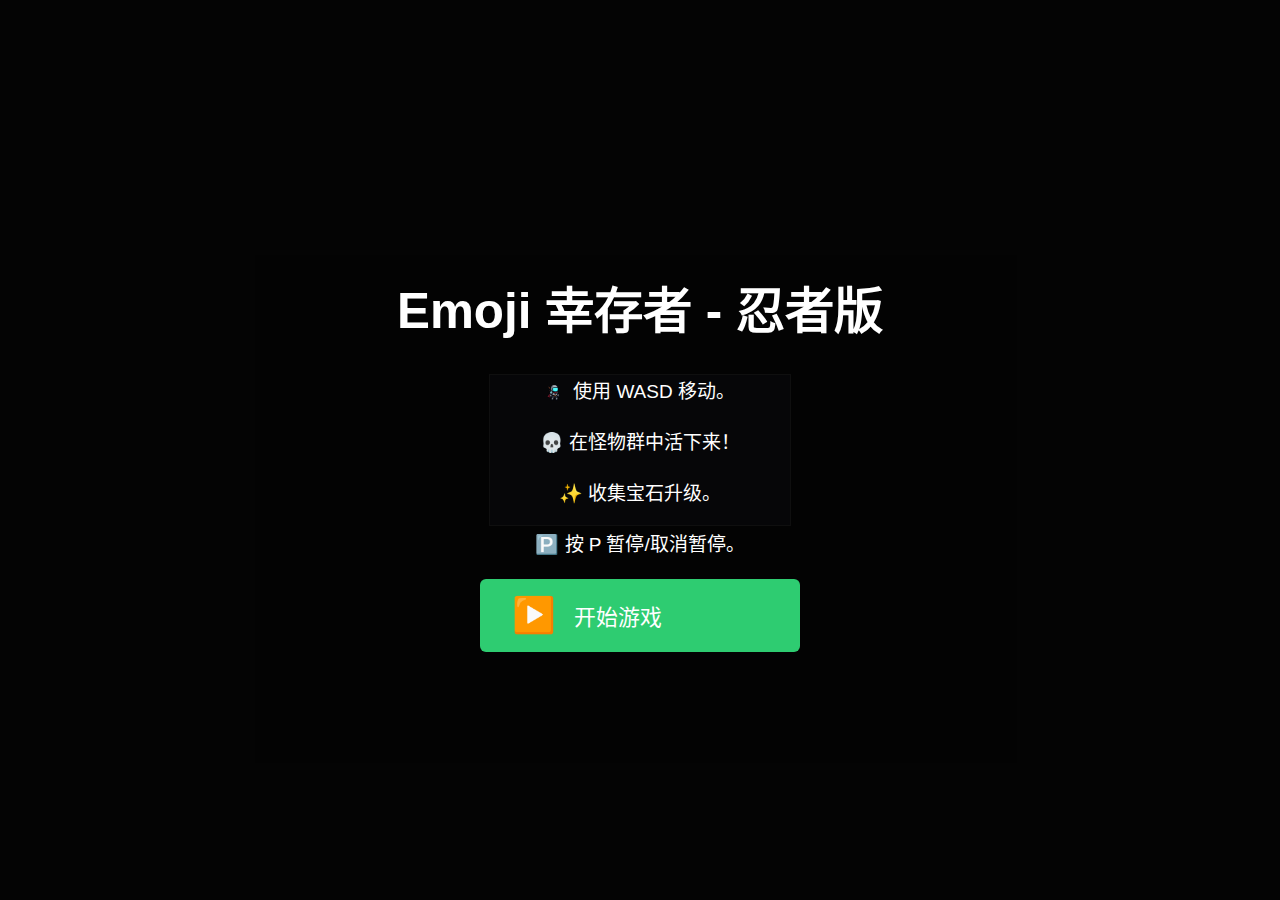
<file: index.html>
<!DOCTYPE html>
<html lang="zh-CN">
<head>
    <meta charset="UTF-8">
    <meta name="viewport" content="width=device-width, initial-scale=1.0">
    <title>Emoji 幸存者</title>
    <link rel="stylesheet" href="css/style.css">
    <style>
        /* 全局样式 */
        body {
            margin: 0;
            overflow: hidden;
            background-color: #1a1a1a;
            display: flex;
            justify-content: center;
            align-items: center;
            height: 100vh;
            font-family: 'Segoe UI Emoji', 'Arial', sans-serif;
            color: #eee;
        }

        /* 画布样式 */
        canvas {
            border: 1px solid #666;
            background-color: #2d2d3a;
            cursor: none;
        }

        /* UI样式 */
        #ui {
            position: absolute;
            top: 0;
            left: 0;
            width: 100%;
            display: flex;
            justify-content: space-between;
            pointer-events: none;
            z-index: 5;
        }

        #topLeftUI, #topRightUI {
            background-color: rgba(0, 0, 0, 0.65);
            padding: 12px;
            margin: 10px;
            border-radius: 8px;
            font-size: 17px;
            color: white;
            max-width: 280px;
            position: absolute;
            top: 10px;
        }

        #topRightUI {
            text-align: right;
            right: 10px;
            left: auto;
        }

        /* 新增：左下角UI */
        #bottomLeftUI {
            position: absolute;
            bottom: 10px;
            left: 10px;
            background-color: rgba(0, 0, 0, 0.65);
            padding: 10px;
            border-radius: 8px;
            font-size: 15px;
            color: white;
            max-width: 200px;
            pointer-events: none;
            z-index: 5;
        }
        #bottomLeftUI div {
            margin-bottom: 4px;
        }
        #bottomLeftUI .statName {
            color: #aaa;
            display: inline-block;
            width: 80px; /* 调整宽度以对齐 */
        }
        #bottomLeftUI .statValue {
            color: #eee;
            font-weight: bold;
        }

        /* 生命条和经验条 */
        #healthBarContainer, #xpBarContainer {
            width: 220px;
            height: 16px;
            background-color: #555;
            border-radius: 5px;
            overflow: hidden;
            margin-bottom: 6px;
            border: 1px solid #333;
        }

        #xpBarContainer {
            height: 11px;
            margin-top: 3px;
        }

        #healthBar {
            height: 100%;
            width: 100%;
            background-color: #2ecc71;
            transition: width 0.2s ease-in-out;
        }

        #xpBar {
            height: 100%;
            width: 0%;
            background-color: #3498db;
            transition: width 0.2s ease-in-out;
        }

        /* UI图标 */
        .uiIcon {
            font-size: 20px;
            margin-right: 6px;
            vertical-align: middle;
        }

        .uiItemLevel {
            font-size: 13px;
            color: #bbb;
            margin-left: 3px;
            vertical-align: middle;
        }

        /* 覆盖屏幕 */
        .overlayScreen {
            position: absolute;
            top: 0;
            left: 0;
            width: 100%;
            height: 100%;
            background-color: rgba(0, 0, 0, 0.85);
            display: flex;
            flex-direction: column;
            justify-content: center;
            align-items: center;
            text-align: center;
            color: white;
            z-index: 4; /* 降低z-index，避免遮挡UI */
            font-size: 19px;
        }

        .overlayScreen h1 {
            font-size: 2.6em;
            margin-bottom: 22px;
        }

        .overlayScreen p {
            margin: 12px 0;
        }

        /* 按钮样式 */
        .overlayScreen button {
            padding: 16px 32px;
            font-size: 1.15em;
            margin: 11px;
            cursor: pointer;
            background-color: #2ecc71;
            color: white;
            border: none;
            border-radius: 6px;
            min-width: 320px;
            text-align: left;
            display: flex;
            align-items: center;
            transition: background-color 0.2s ease;
        }

        .overlayScreen button:hover {
            background-color: #27ae60;
        }

        /* 升级选项选中状态样式 */
        .overlayScreen button.selected {
            border: 2px solid white;
            box-shadow: 0 0 10px white, 0 0 15px #4CAF50;
            background-color: #27ae60;
        }

        .overlayScreen button .upgradeIcon {
            font-size: 1.6em;
            margin-right: 18px;
        }

        .overlayScreen button .upgradeText {
            flex-grow: 1;
        }

        .overlayScreen button .upgradeLevel {
            font-size: 0.85em;
            color: #ddd;
            margin-left: 12px;
        }

        .overlayScreen button p {
            font-size: 0.8em;
            margin: 6px 0 0 0;
            color: #e0e0e0 !important;
        }

        /* Boss警告 */
        #bossWarning {
            position: absolute;
            top: 25%;
            left: 50%;
            transform: translateX(-50%);
            font-size: 2.5em;
            color: #e74c3c;
            background-color: rgba(0,0,0,0.7);
            padding: 15px 30px;
            border-radius: 10px;
            z-index: 6;
            display: none;
            animation: fadeInOut 2s ease-in-out;
        }

        @keyframes fadeInOut {
            0%, 100% { opacity: 0; }
            25%, 75% { opacity: 1; }
        }

        .hidden {
            display: none !important;
        }

        /* 升级界面中显示的属性面板 */
        #levelUpDebugPanel {
            position: absolute;
            left: 10px;
            top: 50%;
            transform: translateY(-50%);
            background-color: rgba(0, 0, 0, 0.8);
            padding: 15px;
            border-radius: 8px;
            color: white;
            font-size: 15px;
            max-width: 200px;
            max-height: 70vh;
            overflow-y: auto;
            z-index: 6;
            display: none; /* 默认隐藏 */
        }
        
        #levelUpDebugPanel div {
            margin-bottom: 4px;
            text-align: left;
        }
        
        #levelUpDebugPanel .statName {
            color: #aaa;
            display: inline-block;
            width: 130px; /* 调整宽度以对齐 */
        }
        
        #levelUpDebugPanel .statValue {
            color: #eee;
            font-weight: bold;
        }

        /* 加载屏幕特定样式 */
        #loadingScreen {
            z-index: 100; /* 确保在最顶层 */
        }
    </style>
</head>
<body>
    <!-- UI界面 -->
    <div id="ui">
        <div id="topLeftUI">
            <div>生命: <span id="healthValue">100</span> / <span id="maxHealthValue">100</span></div>
            <div id="healthBarContainer"><div id="healthBar"></div></div>
            <div>等级: <span id="levelValue">1</span></div>
            <div>经验: <span id="xpValue">0</span> / <span id="xpNextLevelValue">10</span></div>
            <div id="xpBarContainer"><div id="xpBar"></div></div>
            <div>时间: <span id="timerValue">0:00</span></div>
            <div id="killCount">击杀: <span id="killCountValue">0</span></div>
        </div>
        <div id="topRightUI">
            <div>武器:</div>
            <div id="weaponIcons"></div>
            <div style="margin-top: 10px;">被动:</div>
            <div id="passiveIcons"></div>
        </div>
        <!-- 新增：左下角UI -->
        <div id="bottomLeftUI">
            <div><span class="statName">伤害</span>: <span id="statDamage" class="statValue">1.0</span></div>
            <div><span class="statName">射弹速度</span>: <span id="statProjSpeed" class="statValue">1.0</span></div>
            <div><span class="statName">冷却</span>: <span id="statCooldown" class="statValue">1.0</span></div>
            <div><span class="statName">范围</span>: <span id="statArea" class="statValue">1.0</span></div>
            <div><span class="statName">持续时间</span>: <span id="statDuration" class="statValue">1.0</span></div>
            <div><span class="statName">射弹数量</span>: <span id="statAmount" class="statValue">0</span></div>
            <div><span class="statName">护甲</span>: <span id="statArmor" class="statValue">0</span></div>
            <div><span class="statName">生命恢复</span>: <span id="statRegen" class="statValue">0.0</span>/s</div>
            <div><span class="statName">移动速度</span>: <span id="statMoveSpeed" class="statValue">100</span></div>
            <div><span class="statName">拾取范围</span>: <span id="statPickup" class="statValue">100</span></div>
        </div>
    </div>
    <!-- 游戏画布 -->
    <canvas id="gameCanvas"></canvas>

    <!-- 加载屏幕 -->
    <div id="loadingScreen" class="overlayScreen">
        <h1>正在加载资源...</h1>
        <div id="loadingProgressContainer" style="width: 300px; height: 20px; background-color: #555; border-radius: 5px; overflow: hidden; margin-bottom: 20px;">
            <div id="loadingProgressBar" style="width: 0%; height: 100%; background-color: #2ecc71; transition: width 0.1s ease-in-out;"></div>
        </div>
        <p id="loadingStatus">正在加载: 0 / 0</p>
    </div>

    <!-- 开始屏幕 -->
    <div id="startScreen" class="overlayScreen hidden">
        <h1>Emoji 幸存者 - 忍者版</h1>
        <p><img src="assets/playerR.png" alt="忍者图标" style="width: 1em; height: 1em; vertical-align: middle; margin-right: 0.2em;"> 使用 WASD 移动。</p>
        <p>💀 在怪物群中活下来！</p>
        <p>✨ 收集宝石升级。</p>
        <p>🅿️ 按 P 暂停/取消暂停。</p>
        <button id="startButton"><span class="upgradeIcon">▶️</span> 开始游戏</button>
    </div>

    <!-- 升级屏幕 -->
    <div id="levelUpScreen" class="overlayScreen hidden">
        <h1>升级!</h1>
        <p id="chestUpgradeInfo" class="chest-info-text" style="display: none; margin-bottom: 15px; font-size: 0.9em; color: #ffd700;"></p>
        <p>选择一个强化:</p>
        <div id="upgradeOptions"></div>
    </div>

    <!-- 升级时显示的玩家属性面板 -->
    <div id="levelUpDebugPanel">
        <h3>玩家属性</h3>
        <div id="debugStats"></div>
    </div>
    
    <!-- 暂停屏幕 -->
    <div id="pauseScreen" class="overlayScreen hidden">
        <h1>已暂停</h1>
        <p>按 P 继续</p>
        <button id="resumeButton"><span class="upgradeIcon">▶️</span> 继续</button>
    </div>

    <!-- 游戏结束屏幕 -->
    <div id="gameOverScreen" class="overlayScreen hidden">
        <h1>游戏结束!</h1>
        <p>你存活了: <span id="finalTime">0:00</span></p>
        <p>最终等级: <span id="finalLevel">1</span></p>
        <p>击杀数: <span id="finalKills">0</span></p>
        <button id="restartButton"><span class="upgradeIcon">🔄</span> 再玩一次</button>
    </div>

    <!-- Boss警告 -->
    <div id="bossWarning">👹 BOSS 来袭! 👹</div>

    <!-- Boss 血条 -->
    <div id="bossHealthUIContainer" class="hidden">
        <img src="assets/UI/bossHealthBar.png" alt="Boss 血条背景" id="bossHealthBarBackground">
        <div id="bossHealthBarArea">
             <div id="bossHealthBarFill"></div>
        </div>
        <span id="bossHealthValueText"></span>
    </div>

    <!-- 游戏脚本 -->
    <!-- 核心脚本 -->
    <script src="js/core/config.js"></script>
    <script src="js/constants.js"></script>
    <script src="js/core/cameraManager.js"></script>

    <!-- 管理器脚本 -->
    <script src="js/managers/assetManager.js"></script>
    <script src="js/managers/gameStateManager.js"></script>
    <script src="js/managers/enemyManager.js"></script>
    <script src="js/managers/uiManager.js"></script>

    <!-- 系统脚本 -->
    <script src="js/systems/utils.js"></script>
    <script src="js/systems/inputHandler.js"></script>
    <script src="js/systems/upgradeSystem.js"></script>
    <script src="js/systems/enemyProjectileSystem.js"></script>

    <!-- 实体脚本 -->
    <script src="js/entities/gameObject.js"></script>
    <script src="js/entities/character.js"></script>
    <script src="js/entities/player.js"></script>
    <script src="js/entities/enemies/EnemyUtils.js"></script>
    <script src="js/entities/enemies/BaseEnemy.js"></script>
    <script src="js/entities/enemies/BossEnemy.js"></script>
    <script src="js/entities/enemies/GhostEnemy.js"></script>
    <script src="js/entities/pickups.js"></script>
    <script src="js/entities/damageNumber.js"></script>

    <!-- 武器脚本 -->
    <script src="js/weapons/weapon.js"></script>
    <script src="js/weapons/projectile.js"></script>
    <script src="js/weapons/allWeapons.js"></script>
    <script src="js/weapons/newProjectiles.js"></script>

    <!-- 被动物品脚本 -->
    <script src="js/items/passiveItems.js"></script>

    <!-- 游戏核心脚本 -->
    <script src="js/core/gameCore.js"></script>

    <!-- 游戏主脚本 -->
    <script src="js/game.js"></script>
</body>
</html>
</file>
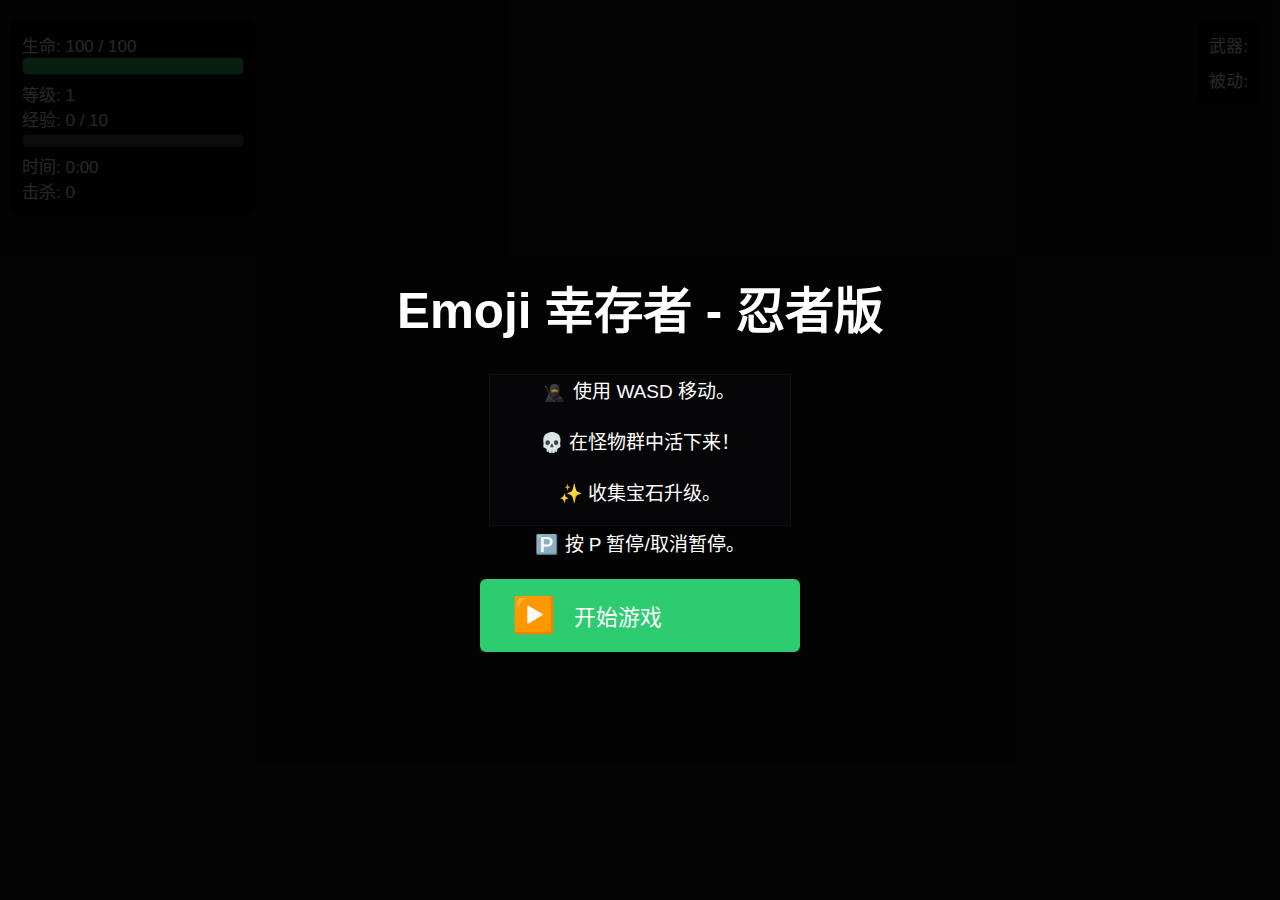
<file: EmojiSurvivor/index.html>
<!DOCTYPE html>
<html lang="zh-CN">
<head>
    <meta charset="UTF-8">
    <meta name="viewport" content="width=device-width, initial-scale=1.0">
    <title>Emoji 幸存者 - 忍者版</title>
    <style>
        /* 全局样式 */
        body {
            margin: 0;
            overflow: hidden;
            background-color: #1a1a1a;
            display: flex;
            justify-content: center;
            align-items: center;
            height: 100vh;
            font-family: 'Segoe UI Emoji', 'Arial', sans-serif;
            color: #eee;
        }

        /* 画布样式 */
        canvas {
            border: 1px solid #666;
            background-color: #2d2d3a;
            cursor: none;
        }

        /* UI样式 */
        #ui {
            position: absolute;
            top: 0;
            left: 0;
            width: 100%;
            display: flex;
            justify-content: space-between;
            pointer-events: none;
            z-index: 5;
        }

        #topLeftUI, #topRightUI {
            background-color: rgba(0, 0, 0, 0.65);
            padding: 12px;
            margin: 10px;
            border-radius: 8px;
            font-size: 17px;
            color: white;
            max-width: 280px;
            position: absolute;
            top: 10px;
        }

        #topRightUI {
            text-align: right;
            right: 10px;
            left: auto;
        }

        /* 新增：左下角UI */
        #bottomLeftUI {
            position: absolute;
            bottom: 10px;
            left: 10px;
            background-color: rgba(0, 0, 0, 0.65);
            padding: 10px;
            border-radius: 8px;
            font-size: 15px;
            color: white;
            max-width: 200px;
            pointer-events: none;
            z-index: 5;
        }
        #bottomLeftUI div {
            margin-bottom: 4px;
        }
        #bottomLeftUI .statName {
            color: #aaa;
            display: inline-block;
            width: 80px; /* 调整宽度以对齐 */
        }
        #bottomLeftUI .statValue {
            color: #eee;
            font-weight: bold;
        }

        /* 生命条和经验条 */
        #healthBarContainer, #xpBarContainer {
            width: 220px;
            height: 16px;
            background-color: #555;
            border-radius: 5px;
            overflow: hidden;
            margin-bottom: 6px;
            border: 1px solid #333;
        }

        #xpBarContainer {
            height: 11px;
            margin-top: 3px;
        }

        #healthBar {
            height: 100%;
            width: 100%;
            background-color: #2ecc71;
            transition: width 0.2s ease-in-out;
        }

        #xpBar {
            height: 100%;
            width: 0%;
            background-color: #3498db;
            transition: width 0.2s ease-in-out;
        }

        /* UI图标 */
        .uiIcon {
            font-size: 20px;
            margin-right: 6px;
            vertical-align: middle;
        }

        .uiItemLevel {
            font-size: 13px;
            color: #bbb;
            margin-left: 3px;
            vertical-align: middle;
        }

        /* 覆盖屏幕 */
        .overlayScreen {
            position: absolute;
            top: 0;
            left: 0;
            width: 100%;
            height: 100%;
            background-color: rgba(0, 0, 0, 0.85);
            display: flex;
            flex-direction: column;
            justify-content: center;
            align-items: center;
            text-align: center;
            color: white;
            z-index: 10;
            font-size: 19px;
        }

        .overlayScreen h1 {
            font-size: 2.6em;
            margin-bottom: 22px;
        }

        .overlayScreen p {
            margin: 12px 0;
        }

        /* 按钮样式 */
        .overlayScreen button {
            padding: 16px 32px;
            font-size: 1.15em;
            margin: 11px;
            cursor: pointer;
            background-color: #2ecc71;
            color: white;
            border: none;
            border-radius: 6px;
            min-width: 320px;
            text-align: left;
            display: flex;
            align-items: center;
            transition: background-color 0.2s ease;
        }

        .overlayScreen button:hover {
            background-color: #27ae60;
        }

        .overlayScreen button .upgradeIcon {
            font-size: 1.6em;
            margin-right: 18px;
        }

        .overlayScreen button .upgradeText {
            flex-grow: 1;
        }

        .overlayScreen button .upgradeLevel {
            font-size: 0.85em;
            color: #ddd;
            margin-left: 12px;
        }

        .overlayScreen button p {
            font-size: 0.8em;
            margin: 6px 0 0 0;
            color: #e0e0e0 !important;
        }

        /* Boss警告 */
        #bossWarning {
            position: absolute;
            top: 25%;
            left: 50%;
            transform: translateX(-50%);
            font-size: 2.5em;
            color: #e74c3c;
            background-color: rgba(0,0,0,0.7);
            padding: 15px 30px;
            border-radius: 10px;
            z-index: 6;
            display: none;
            animation: fadeInOut 2s ease-in-out;
        }

        @keyframes fadeInOut {
            0%, 100% { opacity: 0; }
            25%, 75% { opacity: 1; }
        }

        .hidden {
            display: none !important;
        }
    </style>
</head>
<body>
    <!-- UI界面 -->
    <div id="ui">
        <div id="topLeftUI">
            <div>生命: <span id="healthValue">100</span> / <span id="maxHealthValue">100</span></div>
            <div id="healthBarContainer"><div id="healthBar"></div></div>
            <div>等级: <span id="levelValue">1</span></div>
            <div>经验: <span id="xpValue">0</span> / <span id="xpNextLevelValue">10</span></div>
            <div id="xpBarContainer"><div id="xpBar"></div></div>
            <div>时间: <span id="timerValue">0:00</span></div>
            <div id="killCount">击杀: <span id="killCountValue">0</span></div>
        </div>
        <div id="topRightUI">
            <div>武器:</div>
            <div id="weaponIcons"></div>
            <div style="margin-top: 10px;">被动:</div>
            <div id="passiveIcons"></div>
        </div>
        <!-- 新增：左下角UI -->
        <div id="bottomLeftUI">
            <div><span class="statName">伤害</span>: <span id="statDamage" class="statValue">1.0</span></div>
            <div><span class="statName">射弹速度</span>: <span id="statProjSpeed" class="statValue">1.0</span></div>
            <div><span class="statName">冷却</span>: <span id="statCooldown" class="statValue">1.0</span></div>
            <div><span class="statName">范围</span>: <span id="statArea" class="statValue">1.0</span></div>
            <div><span class="statName">持续时间</span>: <span id="statDuration" class="statValue">1.0</span></div>
            <div><span class="statName">射弹数量</span>: <span id="statAmount" class="statValue">0</span></div>
            <div><span class="statName">护甲</span>: <span id="statArmor" class="statValue">0</span></div>
            <div><span class="statName">生命恢复</span>: <span id="statRegen" class="statValue">0.0</span>/s</div>
            <div><span class="statName">移动速度</span>: <span id="statMoveSpeed" class="statValue">100</span></div>
            <div><span class="statName">拾取范围</span>: <span id="statPickup" class="statValue">100</span></div>
        </div>
    </div>
    <!-- 游戏画布 -->
    <canvas id="gameCanvas"></canvas>

    <!-- 开始屏幕 -->
    <div id="startScreen" class="overlayScreen">
        <h1>Emoji 幸存者 - 忍者版</h1>
        <p><img src="assets/ninja.png" alt="忍者图标" style="width: 1em; height: 1em; vertical-align: middle; margin-right: 0.2em;"> 使用 WASD 移动。</p>
        <p>💀 在怪物群中活下来！</p>
        <p>✨ 收集宝石升级。</p>
        <p>🅿️ 按 P 暂停/取消暂停。</p>
        <button id="startButton"><span class="upgradeIcon">▶️</span> 开始游戏</button>
    </div>

    <!-- 升级屏幕 -->
    <div id="levelUpScreen" class="overlayScreen hidden">
        <h1>升级!</h1>
        <p>选择一个强化:</p>
        <div id="upgradeOptions"></div>
    </div>

    <!-- 暂停屏幕 -->
    <div id="pauseScreen" class="overlayScreen hidden">
        <h1>已暂停</h1>
        <p>按 P 继续</p>
        <button id="resumeButton"><span class="upgradeIcon">▶️</span> 继续</button>
    </div>

    <!-- 游戏结束屏幕 -->
    <div id="gameOverScreen" class="overlayScreen hidden">
        <h1>游戏结束!</h1>
        <p>你存活了: <span id="finalTime">0:00</span></p>
        <p>最终等级: <span id="finalLevel">1</span></p>
        <p>击杀数: <span id="finalKills">0</span></p>
        <button id="restartButton"><span class="upgradeIcon">🔄</span> 再玩一次</button>
    </div>

    <!-- Boss警告 -->
    <div id="bossWarning">👹 BOSS 来袭! 👹</div>

    <!-- 游戏脚本 -->
    <!-- 核心脚本 -->
    <script src="js/core/config.js"></script>
    <script src="js/constants.js"></script>
    <script src="js/core/cameraManager.js"></script>

    <!-- 实体脚本 -->
    <script src="js/entities/gameObject.js"></script>
    <script src="js/entities/character.js"></script>
    <script src="js/entities/player.js"></script>
    <script src="js/entities/enemy.js"></script>
    <script src="js/entities/pickups.js"></script>
    <script src="js/entities/damageNumber.js"></script>

    <!-- 武器脚本 -->
    <script src="js/weapons/weapon.js"></script>
    <script src="js/weapons/projectile.js"></script>
    <script src="js/weapons/basicWeapons.js"></script>
    <script src="js/weapons/advancedWeapons.js"></script>

    <!-- 被动物品脚本 -->
    <script src="js/items/passiveItem.js"></script>
    <script src="js/items/passiveItems.js"></script>

    <!-- 游戏主脚本 -->
    <script src="js/game.js"></script>
</body>
</html>
</file>
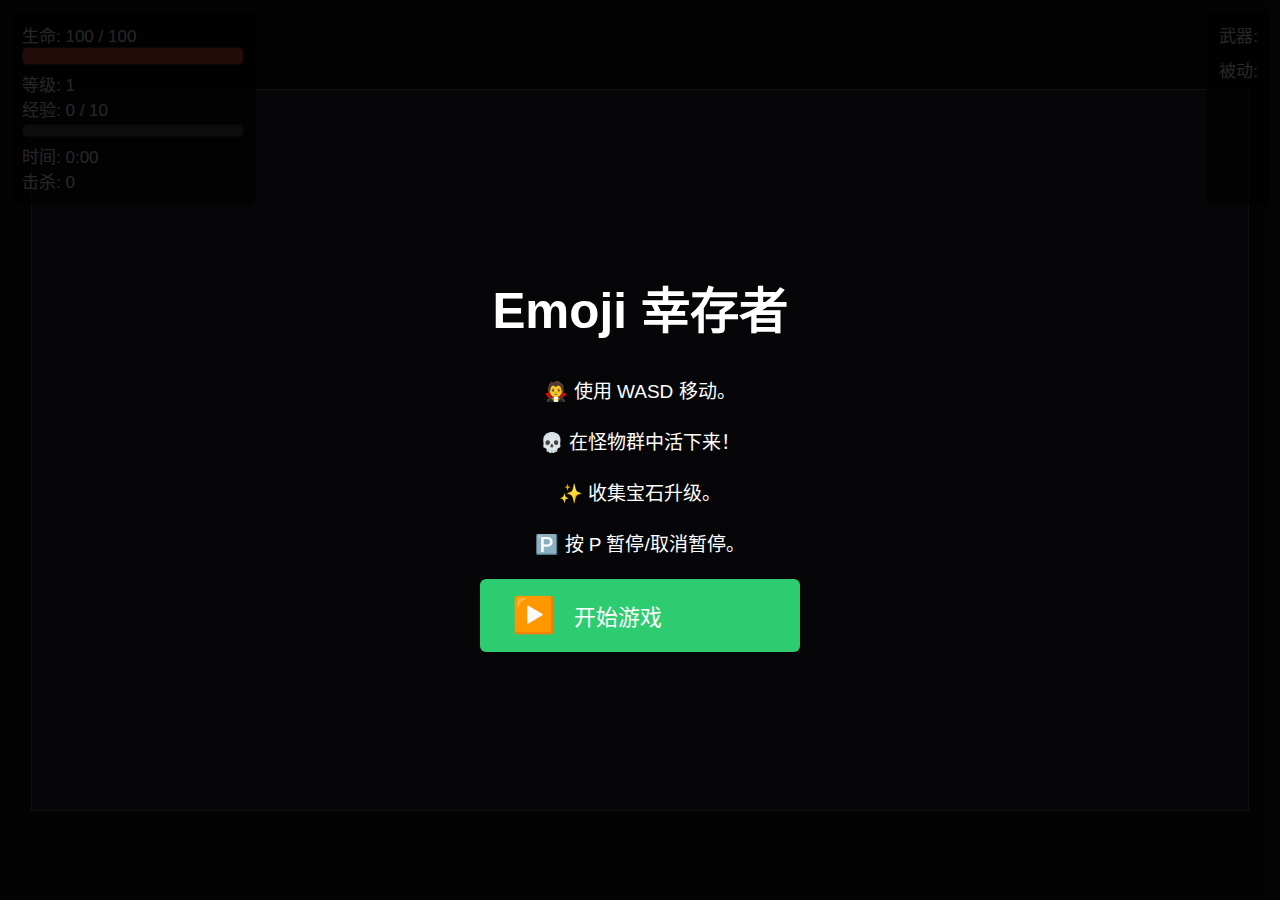
<file: main.html>
<!DOCTYPE html>
<html lang="zh-CN">
<head>
    <meta charset="UTF-8">
    <meta name="viewport" content="width=device-width, initial-scale=1.0">
    <title>JS Emoji 幸存者 - 对象池优化版</title>
    <style>
        /* CSS 样式与之前版本相同 */
        body { margin: 0; overflow: hidden; background-color: #1a1a1a; display: flex; justify-content: center; align-items: center; height: 100vh; font-family: 'Segoe UI Emoji', 'Arial', sans-serif; color: #eee; }
        canvas { border: 1px solid #666; background-color: #2d2d3a; cursor: none; }
        #ui { position: absolute; top: 0; left: 0; width: 100%; display: flex; justify-content: space-between; pointer-events: none; z-index: 5; }
        #topLeftUI, #topRightUI { background-color: rgba(0, 0, 0, 0.65); padding: 12px; margin: 10px; border-radius: 8px; font-size: 17px; color: white; max-width: 280px; }
        #topRightUI { text-align: right; }
        #healthBarContainer, #xpBarContainer { width: 220px; height: 16px; background-color: #555; border-radius: 5px; overflow: hidden; margin-bottom: 6px; border: 1px solid #333; }
        #xpBarContainer { height: 11px; margin-top: 3px;}
        #healthBar { height: 100%; width: 100%; background-color: #e74c3c; transition: width 0.2s ease-in-out; }
        #xpBar { height: 100%; width: 0%; background-color: #3498db; transition: width 0.2s ease-in-out; }
        .uiIcon { font-size: 20px; margin-right: 6px; vertical-align: middle; }
        .uiItemLevel { font-size: 13px; color: #bbb; margin-left: 3px; vertical-align: middle; }
        .overlayScreen { position: absolute; top: 0; left: 0; width: 100%; height: 100%; background-color: rgba(0, 0, 0, 0.85); display: flex; flex-direction: column; justify-content: center; align-items: center; text-align: center; color: white; z-index: 10; font-size: 19px; }
        .overlayScreen h1 { font-size: 2.6em; margin-bottom: 22px; }
        .overlayScreen p { margin: 12px 0; }
        .overlayScreen button { padding: 16px 32px; font-size: 1.15em; margin: 11px; cursor: pointer; background-color: #2ecc71; color: white; border: none; border-radius: 6px; min-width: 320px; text-align: left; display: flex; align-items: center; transition: background-color 0.2s ease; }
        .overlayScreen button:hover { background-color: #27ae60; }
        .overlayScreen button .upgradeIcon { font-size: 1.6em; margin-right: 18px; }
        .overlayScreen button .upgradeText { flex-grow: 1; }
        .overlayScreen button .upgradeLevel { font-size: 0.85em; color: #ddd; margin-left: 12px; }
        .overlayScreen button p { font-size: 0.8em; margin: 6px 0 0 0; color: #e0e0e0 !important; }
        #bossWarning { position: absolute; top: 25%; left: 50%; transform: translateX(-50%); font-size: 2.5em; color: #e74c3c; background-color: rgba(0,0,0,0.7); padding: 15px 30px; border-radius: 10px; z-index: 6; display: none; animation: fadeInOut 2s ease-in-out; }
        @keyframes fadeInOut { 0%, 100% { opacity: 0; } 25%, 75% { opacity: 1; } }
        .hidden { display: none !important; }
    </style>
</head>
<body>
<!-- HTML 结构不变 -->
<div id="ui">
    <div id="topLeftUI">
        <div>生命: <span id="healthValue">100</span> / <span id="maxHealthValue">100</span></div>
        <div id="healthBarContainer"><div id="healthBar"></div></div>
        <div>等级: <span id="levelValue">1</span></div>
        <div>经验: <span id="xpValue">0</span> / <span id="xpNextLevelValue">10</span></div>
        <div id="xpBarContainer"><div id="xpBar"></div></div>
        <div>时间: <span id="timerValue">0:00</span></div>
        <div id="killCount">击杀: <span id="killCountValue">0</span></div>
    </div>
    <div id="topRightUI">
        <div>武器:</div>
        <div id="weaponIcons"></div>
        <div style="margin-top: 10px;">被动:</div>
        <div id="passiveIcons"></div>
    </div>
</div>
<canvas id="gameCanvas"></canvas>
<div id="startScreen" class="overlayScreen">
    <h1>Emoji 幸存者</h1>
    <p>🧛 使用 WASD 移动。</p> <p>💀 在怪物群中活下来！</p>
    <p>✨ 收集宝石升级。</p> <p>🅿️ 按 P 暂停/取消暂停。</p>
    <button id="startButton"><span class="upgradeIcon">▶️</span> 开始游戏</button>
</div>
<div id="levelUpScreen" class="overlayScreen hidden"> <h1>升级!</h1> <p>选择一个强化:</p> <div id="upgradeOptions"></div> </div>
<div id="pauseScreen" class="overlayScreen hidden"> <h1>已暂停</h1> <p>按 P 继续</p> <button id="resumeButton"><span class="upgradeIcon">▶️</span> 继续</button> </div>
<div id="gameOverScreen" class="overlayScreen hidden"> <h1>游戏结束!</h1> <p>你存活了: <span id="finalTime">0:00</span></p> <p>最终等级: <span id="finalLevel">1</span></p> <p>击杀数: <span id="finalKills">0</span></p> <button id="restartButton"><span class="upgradeIcon">🔄</span> 再玩一次</button> </div>
<div id="bossWarning">👹 BOSS 来袭! 👹</div>

<script>
    // --- 获取 DOM 元素 --- (不变)
    const canvas = document.getElementById('gameCanvas'); const ctx = canvas.getContext('2d');
    const ui = document.getElementById('ui'); const healthValueUI = document.getElementById('healthValue'); const maxHealthValueUI = document.getElementById('maxHealthValue'); const healthBarUI = document.getElementById('healthBar'); const levelValueUI = document.getElementById('levelValue'); const xpValueUI = document.getElementById('xpValue'); const xpNextLevelValueUI = document.getElementById('xpNextLevelValue'); const xpBarUI = document.getElementById('xpBar'); const timerValueUI = document.getElementById('timerValue'); const weaponIconsUI = document.getElementById('weaponIcons'); const passiveIconsUI = document.getElementById('passiveIcons'); const killCountValueUI = document.getElementById('killCountValue');
    const startScreen = document.getElementById('startScreen'); const levelUpScreen = document.getElementById('levelUpScreen'); const pauseScreen = document.getElementById('pauseScreen'); const gameOverScreen = document.getElementById('gameOverScreen'); const upgradeOptionsContainer = document.getElementById('upgradeOptions'); const finalTimeUI = document.getElementById('finalTime'); const finalLevelUI = document.getElementById('finalLevel'); const finalKillsUI = document.getElementById('finalKills'); const startButton = document.getElementById('startButton'); const restartButton = document.getElementById('restartButton'); const resumeButton = document.getElementById('resumeButton'); const bossWarningUI = document.getElementById('bossWarning');

    // --- 游戏配置 ---
    let GAME_WIDTH = Math.min(window.innerWidth * 0.95, 1280); let GAME_HEIGHT = Math.min(window.innerHeight * 0.95, 720);
    canvas.width = GAME_WIDTH; canvas.height = GAME_HEIGHT;
    const PLAYER_DEFAULT_STATS = { health: 100, speed: 180, pickupRadius: 80, magnetBonus: 0, luck: 1.0, maxWeapons: 6, maxPassives: 6, damageMultiplier: 1.0, areaMultiplier: 1.0, durationMultiplier: 1.0, projectileSpeedMultiplier: 1.0, cooldownMultiplier: 1.0, projectileCountBonus: 0, armor: 0, regen: 0, };
    const ENEMY_BASE_STATS = { health: 8, speed: 50, damage: 6, xp: 2 }; // 降低敌人基础生命和伤害，增加经验掉落
    const BOSS_INTERVAL = 180; const BOSS_BASE_HEALTH_MULTIPLIER = 35; const BOSS_BASE_DAMAGE_MULTIPLIER = 2.0; // 降低Boss难度
    const LEVEL_XP_REQUIREMENTS = [6, 15, 28, 45, 65, 90, 120, 155, 195, 240]; const MAX_LEVEL = 99; const GAME_FONT_SIZE = 24; // 进一步降低升级所需经验
    const SPAWN_PADDING = 50;
    const MAX_DAMAGE_NUMBERS = 30; // *** 进一步限制伤害数字 ***
    // 添加双缓冲渲染相关变量
    const offscreenCanvas = document.createElement('canvas');
    const offscreenCtx = offscreenCanvas.getContext('2d', { alpha: false }); // 禁用 alpha 通道以提高性能
    offscreenCanvas.width = GAME_WIDTH;
    offscreenCanvas.height = GAME_HEIGHT;

    // --- 游戏状态变量 ---
    let player;
    let enemies = [];
    let projectiles = []; // 活动中的弹射物
    let xpGems = [];
    let worldObjects = [];
    let damageNumbers = []; // 活动中的伤害数字
    let keys = {}; let gameTime = 0; let killCount = 0; let lastTime = 0; let deltaTime = 0; let spawnTimer = 0;
    let baseSpawnInterval = 2.8; // *** 再增加基础生成间隔 ***
    let currentSpawnInterval = baseSpawnInterval; let difficultyTimer = 0; let nextBossTime = BOSS_INTERVAL; let currentBoss = null; let isGameOver = false; let isPaused = false; let isLevelUp = false; let animationFrameId;

    // *** 对象池数组 ***
    let inactiveProjectiles = [];
    let inactiveDamageNumbers = [];

    // --- Emoji 定义 --- (不变)
    const EMOJI = { PLAYER: '🧛', ENEMY_NORMAL: '💀', ENEMY_FAST: '👻', ENEMY_TANK: '🧟', BOSS: '👹', PROJECTILE_DAGGER: '🔪', PROJECTILE_GARLIC: '💨', PROJECTILE_WHIP_L: '➬', PROJECTILE_WHIP_R: '➪', XP_GEM: '✨', CHEST: '🎁', HEART: '💖', MAGNET: '🧲', WEAPON_DAGGER: '🔪', WEAPON_GARLIC: '🧄', WEAPON_WHIP: '〰️', WEAPON_KNIVES: '⚔️', WEAPON_SOUL_EATER: '👻', WEAPON_BLOODY_TEAR: '🩸', PASSIVE_SPINACH: '🥬', PASSIVE_ARMOR: '🛡️', PASSIVE_WINGS: '🕊️', PASSIVE_TOMＥ: '📖', PASSIVE_CANDELABRADOR: '🕯️', PASSIVE_BRACER: '🥊', PASSIVE_HOLLOW_HEART: '❤️‍🔥', PASSIVE_PUMMAROLA: '🍅', };
    const ENEMY_TYPES = [ { emoji: EMOJI.ENEMY_NORMAL, healthMult: 1, speedMult: 1, damageMult: 1, xpMult: 1, weight: 10 }, { emoji: EMOJI.ENEMY_FAST, healthMult: 0.7, speedMult: 1.5, damageMult: 0.8, xpMult: 1.2, weight: 5, minTime: 75 }, { emoji: EMOJI.ENEMY_TANK, healthMult: 2.5, speedMult: 0.6, damageMult: 1.2, xpMult: 1.5, weight: 3, minTime: 150 }, ];

    // --- 基础类 --- (修改 GameObject 的 draw 方法)
    class GameObject { constructor(x, y, emoji, size = GAME_FONT_SIZE) { this.x = x; this.y = y; this.emoji = emoji; this.size = size; this.width = size; this.height = size; this.isGarbage = false; /* 对象池新增: 活动状态 */ this.isActive = true; } draw(c) {
        // 简化可视性检查，避免不必要的计算
        if (!this.isActive || this.isGarbage) return;
        try {
            c.font = `${this.size}px 'Segoe UI Emoji', Arial`;
            c.textAlign = 'center';
            c.textBaseline = 'middle';
            c.fillText(this.emoji, this.x, this.y);
        } catch (e) {
            console.error("绘制 GameObject 时出错:", e);
            c.fillStyle = 'magenta';
            c.fillRect(this.x - this.size/4, this.y - this.size/4, this.size/2, this.size/2);
        }
    } checkCollision(o) { if (!this.isActive || !o.isActive) return false; const h1=this.size/2,h2=o.size/2; return(this.x-h1<o.x+h2 && this.x+h1>o.x-h2 && this.y-h1<o.y+h2 && this.y+h1>o.y-h2); } update(dt){} reset() { /* 对象池需要：重置对象状态的方法 */ this.isGarbage = false; this.isActive = true; } }
    // 伤害数字类 (移除阴影)
    class DamageNumber extends GameObject {
        constructor(x,y,t,s=20,c='white',d=0.8){super(x,y,'',s); this.init(x,y,t,c,d); }
        init(x, y, text, color, duration) { // 用于对象池重置
            this.x = x; this.y = y; this.text = text; this.color = color; this.duration = duration;
            this.lifetime = 0; this.startY = y; this.vy = -90; this.isActive = true; this.isGarbage = false;
            return this; // 支持链式调用
        }
        update(dt){if (!this.isActive || this.isGarbage) return; this.lifetime+=dt;if(this.lifetime>=this.duration){this.isGarbage=true; this.isActive=false; /* 回收前标记非活动 */ return;} this.y+=this.vy*dt;this.vy+=160*dt;}
        draw(c){ if (!this.isActive || this.isGarbage) return; const opacity = Math.max(0, 1.0 - (this.lifetime / this.duration)**0.7); c.font=`bold ${this.size}px Arial`; c.fillStyle=`rgba(${this.color==='white'?'255,255,255':'255,210,0'}, ${opacity})`; /* c.shadowColor="rgba(0,0,0,0.9)"; c.shadowBlur=5; */ /* 移除阴影 */ c.textAlign='center'; c.textBaseline='middle'; c.fillText(this.text, this.x, this.y); /* c.shadowBlur=0; */ }
        reset() { super.reset(); this.lifetime = 0; this.vy = -90; } // 重置特定状态
    }

    // --- 角色基础类 (使用新的 spawnDamageNumber) ---
    class Character extends GameObject {
        constructor(x,y,e,s,stats){super(x,y,e,s);this.stats={...stats};this.health=this.stats.health;this.speed=this.stats.speed;this.damage=this.stats.damage||0;this.xpValue=this.stats.xp||0;}
        takeDamage(amount, source) {
            const damageReduction = (this instanceof Player && typeof this.getStat === 'function') ? this.getStat('armor') : (this.stats.armor || 0);
            const damageTaken = Math.max(1, Math.round(amount - damageReduction));
            this.health -= damageTaken; this.health = Math.max(0, this.health);
            // *** 使用对象池生成伤害数字 ***
            if (damageNumbers.length < MAX_DAMAGE_NUMBERS) {
                const dmgNumX = this.x + (Math.random() - 0.5) * this.size * 0.5;
                const dmgNumY = this.y - this.size * 0.5;
                spawnDamageNumber(dmgNumX, dmgNumY, damageTaken.toString()); // 使用生成函数
            }
            if (this.health <= 0) { this.onDeath(source); return true; }
            return false;
        }
        onDeath(k){this.isGarbage=true; this.isActive = false;} // 死亡时也标记非活动
    }

    // --- 玩家类 --- (不变)
    class Player extends Character { constructor(x,y){super(x,y,EMOJI.PLAYER,GAME_FONT_SIZE*1.2,PLAYER_DEFAULT_STATS);this.maxHealth=this.stats.health;this.level=1;this.xp=0;this.xpToNextLevel=this.getXPForLevel(1);this.weapons=[];this.passiveItems=[];this.maxWeapons=this.stats.maxWeapons;this.maxPassives=this.stats.maxPassives;this.pickupRadius=this.stats.pickupRadius;this.pickupRadiusSq=this.pickupRadius*this.pickupRadius;this.luck=this.stats.luck;this.regenTimer=0;this.moveDirection={x:0,y:0};this.lastMoveDirection={x:1,y:0};this.recalculateStats();} getXPForLevel(l){if(l-1<LEVEL_XP_REQUIREMENTS.length)return LEVEL_XP_REQUIREMENTS[l-1];return Math.floor(LEVEL_XP_REQUIREMENTS[LEVEL_XP_REQUIREMENTS.length-1]*Math.pow(1.15,l-LEVEL_XP_REQUIREMENTS.length));} update(dt,k){ if(this.isGarbage || !this.isActive)return;let dx=0,dy=0;if(k['w']||k['W']||k['ArrowUp'])dy-=1;if(k['s']||k['S']||k['ArrowDown'])dy+=1;if(k['a']||k['A']||k['ArrowLeft'])dx-=1;if(k['d']||k['D']||k['ArrowRight'])dx+=1;const l=Math.sqrt(dx*dx+dy*dy);let mX=0,mY=0;const cs=this.getStat('speed');if(l>0){mX=(dx/l)*cs*dt;mY=(dy/l)*cs*dt;this.moveDirection={x:dx/l,y:dy/l};this.lastMoveDirection={...this.moveDirection};}else{this.moveDirection={x:0,y:0};} this.x+=mX; this.y+=mY; this.x = Math.max(this.size / 2, Math.min(GAME_WIDTH - this.size / 2, this.x)); this.y = Math.max(this.size / 2, Math.min(GAME_HEIGHT - this.size / 2, this.y)); this.weapons.forEach(w=>w.update(dt,this));this.passiveItems.forEach(i=>i.update&&i.update(dt,this));this.regenTimer+=dt;if(this.regenTimer>=1.0){const ra=this.getStat('regen');if(ra>0)this.heal(ra);this.regenTimer-=1.0;}} gainXP(a){if(this.level>=MAX_LEVEL)return;this.xp+=a;while(this.xp>=this.xpToNextLevel&&this.level<MAX_LEVEL){this.xp-=this.xpToNextLevel;this.level++;this.xpToNextLevel=this.getXPForLevel(this.level);this.onLevelUp();} updateUI();} onLevelUp(){this.heal(this.getStat('health')*0.25);isLevelUp=true;} heal(a){this.health=Math.min(this.getStat('health'),this.health+a);updateUI();} addWeapon(w){if(this.weapons.length<this.maxWeapons){this.weapons.push(w);w.owner=this;this.recalculateStats();updateUI();return true;}return false;} addPassive(p){if(this.passiveItems.length<this.maxPassives){this.passiveItems.push(p);p.owner=this;this.recalculateStats();updateUI();return true;}return false;} getStat(statName){let baseValue=PLAYER_DEFAULT_STATS[statName]??(statName.endsWith('Multiplier')||statName==='luck'?1.0:0.0);let addBonus=0;let multBonusPercent=0;this.passiveItems.forEach(item=>{const itemBonus=item.bonuses[statName];if(itemBonus){addBonus+=itemBonus.add||0;multBonusPercent+=itemBonus.mult||0;}});let finalValue=(baseValue+addBonus)*(1.0+multBonusPercent);if(statName==='cooldownMultiplier'){finalValue=Math.max(0.1,1.0+multBonusPercent);return finalValue;} if(statName==='health'||statName==='armor'){return Math.max(1,Math.round(finalValue));} if(statName==='speed'){return Math.max(10,finalValue);} if(statName==='damageMultiplier'||statName==='areaMultiplier'||statName==='durationMultiplier'||statName==='projectileSpeedMultiplier'){return Math.max(0.1,finalValue);} if(statName==='projectileCountBonus'){return Math.floor(finalValue);} return finalValue;} recalculateStats(){this.maxHealth=this.getStat('health');this.speed=this.getStat('speed');this.pickupRadiusSq=Math.pow(this.pickupRadius*(1+this.getStat('magnetBonus')),2);this.luck=this.getStat('luck');this.health=Math.max(1,Math.min(this.health,this.maxHealth));updateUI();} onDeath(k){super.onDeath(k);gameOver();} findNearestEnemy(r=Infinity){let ce=null,mds=r*r;enemies.forEach(e=>{if(e.isGarbage||!e.isActive)return;const dx=this.x-e.x;const dy=this.y-e.y;const ds=dx*dx+dy*dy;if(ds<mds){mds=ds;ce=e;}});return ce;} findEnemiesInRadius(r){const rs=r*r;return enemies.filter(e=>{if(e.isGarbage||!e.isActive)return false;const dx=this.x-e.x;const dy=this.y-e.y;return dx*dx+dy*dy<=rs;});} findRandomEnemy(r=Infinity){const n=enemies.filter(e=>{if(e.isGarbage||!e.isActive)return false;const dx=this.x-e.x;const dy=this.y-e.y;return dx*dx+dy*dy<=r*r;});return n.length===0?null:n[Math.floor(Math.random()*n.length)];} }

    // --- 敌人基础类 --- (修复经验掉落问题) ---
    class Enemy extends Character { constructor(x,y,typeData,diffMult){ const tH=gameTime*0.06; const tS=gameTime*0.03; const tD=gameTime*0.04; const s={health:Math.ceil((ENEMY_BASE_STATS.health+tH)*typeData.healthMult*diffMult),speed:(ENEMY_BASE_STATS.speed+tS)*typeData.speedMult,damage:Math.ceil((ENEMY_BASE_STATS.damage+tD)*typeData.damageMult),xp:Math.ceil(ENEMY_BASE_STATS.xp*typeData.xpMult),armor:0}; super(x,y,typeData.emoji,GAME_FONT_SIZE,s);this.baseSpeed=s.speed;this.damageCooldown=0.5;this.damageTimer=0;} update(dt,target){ if(this.isGarbage || !this.isActive)return; const dx=target.x-this.x; const dy=target.y-this.y; const d=Math.sqrt(dx*dx+dy*dy); if(d>target.size/4){ this.x+=(dx/d)*this.speed*dt;this.y+=(dy/d)*this.speed*dt;} this.damageTimer-=dt; if(this.damageTimer<=0&&this.checkCollision(target)){target.takeDamage(this.damage,this);this.damageTimer=this.damageCooldown;}} onDeath(k){super.onDeath(k);if(k instanceof Player){xpGems.push(new ExperienceGem(this.x,this.y,this.xpValue));killCount++;if(Math.random()<0.02*k.getStat('luck')){worldObjects.push(new Pickup(this.x,this.y,EMOJI.HEART,'heal',20));}}} }

    // --- Boss 类 --- (不变)
    class BossEnemy extends Enemy { constructor(x,y){ const bc=Math.floor(gameTime/BOSS_INTERVAL); const bm=BOSS_BASE_HEALTH_MULTIPLIER+bc*15; const td={emoji:EMOJI.BOSS,healthMult:bm,speedMult:0.7+Math.random()*0.3,damageMult:BOSS_BASE_DAMAGE_MULTIPLIER+bc*0.6, xpMult:bm*2.5,};super(x,y,td,1);this.size=GAME_FONT_SIZE*3.5;this.isBoss=true;this.stats.health=Math.max(150,this.stats.health);} onDeath(k){this.isGarbage=true; this.isActive = false; if(k instanceof Player){killCount++;worldObjects.push(new Chest(this.x,this.y));for(let i=0;i<15;i++){xpGems.push(new ExperienceGem(this.x+(Math.random()-0.5)*60,this.y+(Math.random()-0.5)*60,Math.ceil(this.xpValue/15)));}} currentBoss=null;console.log("Boss 被击败!");} draw(c){ super.draw(c); if(!this.isGarbage&&this.isActive&&this.health>0){const bW=100,bH=10;const bX=this.x-bW/2;const bY=this.y-this.size/1.4-bH;const hpP=Math.max(0,this.health/this.stats.health);c.fillStyle='#444'; c.fillRect(bX,bY,bW,bH);c.fillStyle='#c0392b'; c.fillRect(bX,bY,bW*hpP,bH);c.strokeStyle='#222'; c.lineWidth=2; c.strokeRect(bX,bY,bW,bH); c.lineWidth=1;}} }

    // --- 弹射物类 (添加对象池相关方法) ---
    class Projectile extends GameObject {
        constructor(x,y,e,s,vx,vy,dmg,p,dur,ownerStats){ super(x,y,e,s); this.init(x,y,e,s,vx,vy,dmg,p,dur,ownerStats); }
        init(x,y,e,s,vx,vy,dmg,p,dur,ownerStats) { // 用于对象池重置
            this.x = x; this.y = y; this.emoji = e; this.size = s;
            this.vx=vx; this.vy=vy; this.baseDamage=dmg; this.pierce=p; this.duration=dur;
            this.ownerStats=ownerStats; const dmgM=this.ownerStats&&typeof this.ownerStats.damageMultiplier==='number'?this.ownerStats.damageMultiplier:1.0;
            this.damage=this.baseDamage*dmgM; this.hitTargets = new Set(); // 重置命中目标
            this.lifetime = 0; // 重置生命周期
            this.isActive = true; this.isGarbage = false;
            return this;
        }
        update(dt){
            if (!this.isActive || this.isGarbage) return;
            this.x+=this.vx*dt; this.y+=this.vy*dt; this.lifetime+=dt;
            if(this.lifetime>=this.duration||this.pierce<0){ this.isGarbage=true; this.isActive = false; return; } // 标记非活动
            if (this.x < -this.width || this.x > GAME_WIDTH + this.width || this.y < -this.height || this.y > GAME_HEIGHT + this.height){ this.isGarbage = true; this.isActive = false; return; } // 标记非活动
            enemies.forEach(e=>{ if(this.isGarbage||e.isGarbage||!e.isActive||this.hitTargets.has(e))return; if(this.checkCollision(e)){ e.takeDamage(this.damage,player); this.hitTargets.add(e); this.pierce--; if(this.pierce<0){ this.isGarbage=true; this.isActive = false; } } });
        }
        reset() { // 对象池需要的重置方法
            super.reset(); this.lifetime = 0; this.pierce = 0; this.hitTargets.clear();
        }
    }

    // --- 经验宝石/拾取物/宝箱类 --- (不变)
    class ExperienceGem extends GameObject {constructor(x,y,v){super(x,y,EMOJI.XP_GEM,GAME_FONT_SIZE*0.7);this.value=v;this.attractionSpeed=450;} update(dt,t){if(this.isGarbage || !this.isActive)return;const prs=t.pickupRadiusSq;const dx=t.x-this.x; const dy=t.y-this.y; const ds=dx*dx+dy*dy; if(ds<prs&&ds>1){const d=Math.sqrt(ds);const sm=1+(prs-ds)/prs*2.5;this.x+=(dx/d)*this.attractionSpeed*sm*dt;this.y+=(dy/d)*this.attractionSpeed*sm*dt;} if(this.checkCollision(t)){t.gainXP(this.value);this.isGarbage=true; this.isActive = false;}}}
    class Pickup extends GameObject {constructor(x,y,e,type,val){super(x,y,e,GAME_FONT_SIZE);this.type=type;this.value=val;this.lifetime=12;this.attractionSpeed=350;} update(dt,t){if (this.isGarbage || !this.isActive) return; this.lifetime-=dt;if(this.lifetime<=0){this.isGarbage=true; this.isActive = false; return;} const prs=t.pickupRadiusSq; const dx=t.x-this.x; const dy=t.y-this.y; const ds=dx*dx+dy*dy; if(ds<prs&&ds>1){const d=Math.sqrt(ds);this.x+=(dx/d)*this.attractionSpeed*dt;this.y+=(dy/d)*this.attractionSpeed*dt;} if(this.checkCollision(t)){this.applyEffect(t);this.isGarbage=true; this.isActive = false;}} applyEffect(t){if(this.type==='heal')t.heal(this.value);}}
    class Chest extends GameObject {constructor(x,y){super(x,y,EMOJI.CHEST,GAME_FONT_SIZE*1.8);this.lifetime=45;this.collected=false;} update(dt,t){if (this.isGarbage || !this.isActive || this.collected) return; this.lifetime-=dt;if(this.lifetime<=0){this.isGarbage=true; this.isActive=false; return;} if(this.checkCollision(t)){this.open(t);this.collected=true; this.isGarbage=true; this.isActive=false;}} open(p){console.log("宝箱已开启!");p.gainXP(p.xpToNextLevel*1.5);}}

    // --- 对象池生成函数 ---
    function spawnProjectile(x,y,e,s,vx,vy,dmg,p,dur,ownerStats) {
        let proj = null;
        if (inactiveProjectiles.length > 0) {
            proj = inactiveProjectiles.pop();
            proj.init(x,y,e,s,vx,vy,dmg,p,dur,ownerStats); // 使用 init 重置
        } else {
            proj = new Projectile(x,y,e,s,vx,vy,dmg,p,dur,ownerStats);
        }
        projectiles.push(proj); // 添加到活动列表
    }

    function spawnDamageNumber(x, y, text) {
        let dn = null;
        if (inactiveDamageNumbers.length > 0) {
            dn = inactiveDamageNumbers.pop();
            dn.init(x, y, text, 'white', 0.8); // 使用 init 重置 (默认白色, 0.8秒)
        } else {
            dn = new DamageNumber(x, y, text, 20, 'white', 0.8);
        }
        damageNumbers.push(dn); // 添加到活动列表
    }

    // --- 武器 & 物品系统基类 --- (不变)
    class UpgradeableItem {constructor(n,e,m=8){this.name=n;this.emoji=e;this.level=1;this.maxLevel=m;this.owner=null;} getLevel(){return this.level;} isMaxLevel(){return this.level>=this.maxLevel;} upgrade(){if(!this.isMaxLevel()){this.level++;console.log(`${this.name} 升级到 ${this.level}级`);this.onUpgrade();return true;}return false;} onUpgrade(){} getUpgradeDescription(){return`提升 ${this.name} 效果。`;} getBaseUpgradeOptions(p){return[{item:this,type:this instanceof Weapon?'new_weapon':'new_passive',text:`获得 ${this.name}`,description:this.getInitialDescription?this.getInitialDescription():`添加 ${this.name}。`,icon:this.emoji,action:()=>{if(this instanceof Weapon)p.addWeapon(this);else p.addPassive(this);}}];} getCurrentUpgradeOptions(p){if(this.isMaxLevel())return[];return[{item:this,type:this instanceof Weapon?'upgrade_weapon':'upgrade_passive',text:`升级 ${this.name}`,description:this.getUpgradeDescription(),icon:this.emoji,level:this.level+1,action:()=>{this.upgrade();if(this instanceof Weapon||this instanceof PassiveItem)checkEvolution(p,this);}}];}}
    class Weapon extends UpgradeableItem { constructor(n,e,bc,ml){super(n,e,ml);this.baseCooldown=bc;this.cooldownTimer=0;this.stats={};this.calculateStats();if(this.stats&&this.stats.cooldown&&!isNaN(this.stats.cooldown)&&this.stats.cooldown>0){this.cooldownTimer=this.stats.cooldown;}else{console.error(`!!! ${this.name} 无法计算初始属性, 使用基础冷却 ${this.baseCooldown}`);this.cooldownTimer=this.baseCooldown;}} update(dt,owner){if(!this.stats||Object.keys(this.stats).length===0){this.calculateStats();if(!this.stats||Object.keys(this.stats).length===0){console.error(`!!! ${this.name} 无法计算属性。无法攻击。`);return;}} if(isNaN(this.cooldownTimer)){console.warn(`!!! ${this.name} 计时器为 NaN。重置。`);this.cooldownTimer=this.stats?.cooldown||this.baseCooldown;} const cdM=owner.getStat('cooldownMultiplier');if(isNaN(cdM)||cdM<=0){this.cooldownTimer-=dt*1.0;}else{this.cooldownTimer-=dt*cdM;} if(this.cooldownTimer<=0){if(typeof this.fire==='function'){this.fire(owner);}else{console.error(`!!! ${this.name} 未找到 fire 方法`);} const rV=this.stats?.cooldown;if(isNaN(rV)||rV<=0){console.error(`!!! ${this.name} 冷却值无效: ${rV}。使用基础冷却: ${this.baseCooldown} 重置。`);this.cooldownTimer+=this.baseCooldown;}else{this.cooldownTimer+=rV;}}} fire(o){console.warn(`${this.name} fire() 未在子类中实现`);} calculateStats(){console.warn(`${this.name} calculateStats() 未在子类中实现`);} getOwnerStats(o){return{x:o.x,y:o.y,damageMultiplier:o.getStat('damageMultiplier'),areaMultiplier:o.getStat('areaMultiplier'),durationMultiplier:o.getStat('durationMultiplier'),projectileSpeedMultiplier:o.getStat('projectileSpeedMultiplier'),projectileCountBonus:o.getStat('projectileCountBonus')||0,luck:o.luck,lastMoveDirection:o.lastMoveDirection};}}
    class PassiveItem extends UpgradeableItem {constructor(n,e,m,b={}){super(n,e,m);this.baseBonuses=b;this.bonuses={};this.calculateStats();} applyInitialBonus(p){this.calculateStats();p.recalculateStats();} onUpgrade(){this.calculateStats();if(this.owner){this.owner.recalculateStats();checkEvolution(this.owner,this);}} calculateStats(){this.bonuses={};for(const s in this.baseBonuses){const b=this.baseBonuses[s];this.bonuses[s]={};if(b.add!==undefined)this.bonuses[s].add=b.add*this.level;if(b.mult!==undefined)this.bonuses[s].mult=b.mult*this.level;}} getUpgradeDescription(){let d=`提升 ${this.name}。`;const nl={};for(const s in this.baseBonuses){const b=this.baseBonuses[s];nl[s]={};if(b.add!==undefined)nl[s].add=b.add*(this.level+1);if(b.mult!==undefined)nl[s].mult=b.mult*(this.level+1);} if(nl.damageMultiplier?.mult)d+=` (总伤害+${(nl.damageMultiplier.mult*100).toFixed(0)}%)`;if(nl.health?.mult)d+=` (总生命+${(nl.health.mult*100).toFixed(0)}%)`;if(nl.armor?.add)d+=` (总护甲 ${nl.armor.add})`;return d;} getInitialDescription(){let d=`获得 ${this.name}。`;if(this.bonuses.damageMultiplier?.mult)d+=` (伤害+${(this.bonuses.damageMultiplier.mult*100).toFixed(0)}%)`;if(this.bonuses.health?.mult)d+=` (生命+${(this.bonuses.health.mult*100).toFixed(0)}%)`;if(this.bonuses.armor?.add)d+=` (护甲 ${this.bonuses.armor.add})`;return d;}}

    // --- 具体武器实现 (DaggerWeapon 使用 spawnProjectile) ---
    class DaggerWeapon extends Weapon {
        static Name="匕首";static Emoji=EMOJI.WEAPON_DAGGER;static MaxLevel=8;static Evolution={requires:"Bracer",evolvesTo:"ThousandKnives"};
        constructor(){super(DaggerWeapon.Name,DaggerWeapon.Emoji,0.95,DaggerWeapon.MaxLevel);}
        calculateStats(){this.stats={ damage: 12 + (this.level-1)*3, projectileSpeed:350+(this.level-1)*15, cooldown:Math.max(0.16,this.baseCooldown-(this.level-1)*0.09), count:1+Math.floor((this.level-1)/2), pierce:0+Math.floor(this.level/4), duration:1.5,}; }
        fire(owner){const os=this.getOwnerStats(owner);const count=this.stats.count+(os.projectileCountBonus||0);const speed=this.stats.projectileSpeed*(os.projectileSpeedMultiplier||1);const damage=this.stats.damage;const pierce=this.stats.pierce;const duration=this.stats.duration*(os.durationMultiplier||1);const size=GAME_FONT_SIZE*(os.areaMultiplier||1);let target=owner.findNearestEnemy(GAME_WIDTH*1.5)||{x:owner.x+owner.lastMoveDirection.x*100,y:owner.y+owner.lastMoveDirection.y*100}; const dx=target.x-owner.x,dy=target.y-owner.y; const dist=Math.sqrt(dx*dx+dy*dy); const dirX=dist>0?dx/dist:owner.lastMoveDirection.x; const dirY=dist>0?dy/dist:owner.lastMoveDirection.y; const angleStep=count>1?(Math.PI/18):0; const startAngle=Math.atan2(dirY,dirX)-(angleStep*(count-1)/2);
            for(let i=0;i<count;i++){ const angle=startAngle+i*angleStep;const vx=Math.cos(angle)*speed;const vy=Math.sin(angle)*speed;
                // *** 使用对象池生成弹射物 ***
                spawnProjectile(owner.x,owner.y,EMOJI.PROJECTILE_DAGGER,size,vx,vy,damage,pierce,duration,os);
            }
        }
        getUpgradeDescription(){let d=`Lv${this.level+1}: `;if(this.level%2===1)d+="+1 投射物。";else if(this.level===3||this.level===7)d+="+1 穿透。";else d+="+伤害/速度。";return d+` (冷却: ${Math.max(0.16,this.baseCooldown-this.level*0.09).toFixed(2)}s)`;}
    }
    // 其他武器和被动类不变...
    class GarlicWeapon extends Weapon {static Name="大蒜";static Emoji=EMOJI.WEAPON_GARLIC;static MaxLevel=8;static Evolution={requires:"Pummarola",evolvesTo:"SoulEater"};constructor(){super(GarlicWeapon.Name,GarlicWeapon.Emoji,1.0,GarlicWeapon.MaxLevel);this.auraRadius=0;this.damageTickTimer=0;this.damageTickInterval=0.35;} // 降低伤害间隔
        calculateStats(){this.stats={damage:3+(this.level-1)*1.5,area:65+(this.level-1)*12,knockback:6+this.level*1.5,cooldown:1.0,};} // 提高伤害
        fire(o){} update(dt,o){this.damageTickTimer-=dt;if(this.damageTickTimer<=0){const os=this.getOwnerStats(o);const r=this.stats.area*(os.areaMultiplier||1);const rs=r*r;const d=this.stats.damage;const k=this.stats.knockback;enemies.forEach(e=>{if(e.isGarbage||!e.isActive)return;const dx=o.x-e.x;const dy=o.y-e.y;const ds=dx*dx+dy*dy;if(ds<=rs){e.takeDamage(d*(os.damageMultiplier||1),o);if(k>0&&ds>1){const dist=Math.sqrt(ds);const pf=k*(1-dist/r);const px=(e.x-o.x)/dist*pf*dt*18;const py=(e.y-o.y)/dist*pf*dt*18;e.x+=px;e.y+=py;}}});this.damageTickTimer+=this.damageTickInterval;} this.auraRadius=this.stats.area*(this.getOwnerStats(o).areaMultiplier||1);} drawAura(c,o){if(this.auraRadius>0){c.beginPath();c.arc(o.x,o.y,this.auraRadius,0,Math.PI*2);c.fillStyle='rgba(255,255,255,0.07)';c.fill();}} getUpgradeDescription(){return`Lv${this.level+1}: +伤害/范围/击退。`;}}
    class WhipWeapon extends Weapon {static Name="鞭子";static Emoji=EMOJI.WEAPON_WHIP;static MaxLevel=8;static Evolution={requires:"HollowHeart",evolvesTo:"BloodyTear"};constructor(){super(WhipWeapon.Name,WhipWeapon.Emoji,1.6,WhipWeapon.MaxLevel);this.whipHitboxes=[];} calculateStats(){this.stats={damage:20+(this.level-1)*7,cooldown:Math.max(0.65,this.baseCooldown-(this.level-1)*0.13),area:110+(this.level-1)*18,count:1+Math.floor(this.level/4),pierce:Infinity,};} fire(o){const os=this.getOwnerStats(o);const d=this.stats.damage;const a=this.stats.area*(os.areaMultiplier||1);const c=this.stats.count+Math.floor((os.projectileCountBonus||0)/2);const wd=25*(os.areaMultiplier||1);const fr=o.lastMoveDirection.x>=0;for(let i=0;i<c;i++){const ar=(i%2===0)?fr:!fr;const hitX=o.x+(ar?a/2:-a/2); const hitY=o.y; const hb={x:hitX,y:hitY,width:a,height:wd,damage:d,ownerStats:os,lifetime:0.25,hitTargets:new Set(),isGarbage:false, update:function(dt){this.lifetime-=dt;if(this.lifetime<=0){this.isGarbage=true;return;} enemies.forEach(e=>{if(this.isGarbage||e.isGarbage||!e.isActive||this.hitTargets.has(e))return;const hW=this.width/2;const hH=this.height/2;const eHs=e.size/2;if(this.x-hW<e.x+eHs&&this.x+hW>e.x-eHs&&this.y-hH<e.y+eHs&&this.y+hH>e.y-eHs){e.takeDamage(this.damage*(this.ownerStats.damageMultiplier||1),o);this.hitTargets.add(e);}});}, draw:function(c){if(!this.isGarbage){c.fillStyle='rgba(210,210,210,0.35)';c.fillRect(this.x-this.width/2,this.y-this.height/2,this.width,this.height);}}}; this.whipHitboxes.push(hb);}} update(dt,o){super.update(dt,o);this.whipHitboxes=this.whipHitboxes.filter(hb=>{hb.update(dt);return!hb.isGarbage;});} drawHitboxes(c){this.whipHitboxes.forEach(hb=>hb.draw(c));} getUpgradeDescription(){let d=`Lv${this.level+1}: +伤害/范围。`;if(this.level===3)d+="+1 鞭击。";return d+` (冷却: ${Math.max(0.65,this.baseCooldown-this.level*0.13).toFixed(2)}s)`;}}
    class ThousandKnives extends DaggerWeapon {static Name="千刃";static Emoji=EMOJI.WEAPON_KNIVES;static MaxLevel=1;constructor(bw){super();this.name=ThousandKnives.Name;this.emoji=ThousandKnives.Emoji;this.level=bw.maxLevel;this.maxLevel=bw.maxLevel;this.isEvolved=true;this.baseCooldown=0.1; this.calculateStats();} calculateStats(){this.stats={damage:22,projectileSpeed:550,cooldown:this.baseCooldown,count:6,pierce:4, duration:1.1,};} getCurrentUpgradeOptions(p){return[];} getBaseUpgradeOptions(p){return[];}}
    class Spinach extends PassiveItem {static Name="菠菜";static Emoji=EMOJI.PASSIVE_SPINACH;constructor(){super(Spinach.Name,Spinach.Emoji,5,{damageMultiplier:{mult:0.1}});}getInitialDescription(){return`提升 10% 伤害。`;}getUpgradeDescription(){return`再提升 10% 伤害 (总计: +${((this.level+1)*10).toFixed(0)}%)。`;}} class Armor extends PassiveItem {static Name="盔甲";static Emoji=EMOJI.PASSIVE_ARMOR;constructor(){super(Armor.Name,Armor.Emoji,5,{armor:{add:1}});}getInitialDescription(){return`减少 1 点受到的伤害。`;}getUpgradeDescription(){return`再减少 1 点伤害 (总计: ${this.level+1})。`;}} class Wings extends PassiveItem {static Name="翅膀";static Emoji=EMOJI.PASSIVE_WINGS;constructor(){super(Wings.Name,Wings.Emoji,5,{speed:{mult:0.1}});}getInitialDescription(){return`提升 10% 移动速度。`;}getUpgradeDescription(){return`再提升 10% 移动速度 (总计: +${((this.level+1)*10).toFixed(0)}%)。`;}} class EmptyTome extends PassiveItem {static Name="空白之书";static Emoji=EMOJI.PASSIVE_TOMＥ;constructor(){super(EmptyTome.Name,EmptyTome.Emoji,5,{cooldownMultiplier:{mult:-0.08}});}getInitialDescription(){return`减少 8% 武器冷却。`;}getUpgradeDescription(){return`再减少 8% 武器冷却 (总计: -${((this.level+1)*8).toFixed(0)}%)。`;}} class Candelabrador extends PassiveItem {static Name="烛台";static Emoji=EMOJI.PASSIVE_CANDELABRADOR;constructor(){super(Candelabrador.Name,Candelabrador.Emoji,5,{areaMultiplier:{mult:0.1}});}getInitialDescription(){return`提升 10% 效果范围。`;}getUpgradeDescription(){return`再提升 10% 范围 (总计: +${((this.level+1)*10).toFixed(0)}%)。`;}} class Bracer extends PassiveItem {static Name="护腕";static Emoji=EMOJI.PASSIVE_BRACER;constructor(){super(Bracer.Name,Bracer.Emoji,5,{projectileSpeedMultiplier:{mult:0.1}});}getInitialDescription(){return`提升 10% 投射物速度。`;}getUpgradeDescription(){return`再提升 10% 投射物速度 (总计: +${((this.level+1)*10).toFixed(0)}%)。`;}} class HollowHeart extends PassiveItem {static Name="空虚之心";static Emoji=EMOJI.PASSIVE_HOLLOW_HEART;constructor(){super(HollowHeart.Name,HollowHeart.Emoji,5,{health:{mult:0.1}});}getInitialDescription(){return`提升 10% 最大生命值。`;}getUpgradeDescription(){return`再提升 10% 最大生命值 (总计: +${((this.level+1)*10).toFixed(0)}%)。`;}} class Pummarola extends PassiveItem {static Name="番茄";static Emoji=EMOJI.PASSIVE_PUMMAROLA;constructor(){super(Pummarola.Name,Pummarola.Emoji,5,{regen:{add:0.2}});}getInitialDescription(){return`每秒恢复 0.2 生命值。`;}getUpgradeDescription(){return`每秒恢复量增加 0.2 (总计: ${((this.level+1)*0.2).toFixed(1)})。`;}}

    // --- 物品池 & 升级逻辑 --- (不变)
    const BASE_WEAPONS=[DaggerWeapon,GarlicWeapon,WhipWeapon];const BASE_PASSIVES=[Spinach,Armor,Wings,EmptyTome,Candelabrador,Bracer,HollowHeart,Pummarola];let availableWeapons=[...BASE_WEAPONS];let availablePassives=[...BASE_PASSIVES];
    function getAvailableUpgrades(p){let o=[];p.weapons.forEach(w=>{if(!w.isEvolved)o.push(...w.getCurrentUpgradeOptions(p));});p.passiveItems.forEach(i=>{o.push(...i.getCurrentUpgradeOptions(p));});if(p.weapons.length<p.maxWeapons){availableWeapons.forEach(W=>{if(!p.weapons.some(w=>w instanceof W||(w.constructor.Evolution&&w.constructor.Evolution.evolvesTo===W.Name))){o.push(...(new W()).getBaseUpgradeOptions(p));}}); } if(p.passiveItems.length<p.maxPassives){availablePassives.forEach(P=>{if(!p.passiveItems.some(i=>i instanceof P)){o.push(...(new P()).getBaseUpgradeOptions(p));}}); } if(o.length<4){o.push({type:'utility',text:'恢复 30% 生命',description:'一点慰藉。',icon:'🍗',action:()=>{p.heal(p.getStat('health')*0.3);}});o.push({type:'utility',text:'获得 25 金币',description:'积少成多。',icon:'🪙',action:()=>{console.log("获得金币 (功能待实现)");}}); } shuffleArray(o);return o.slice(0,4);}
    function presentLevelUpOptions(){pauseGame(true);isLevelUp=true;const c=getAvailableUpgrades(player);upgradeOptionsContainer.innerHTML='';c.forEach(u=>{const b=document.createElement('button');const i=document.createElement('span');i.className='upgradeIcon';i.textContent=u.icon||'❓';const t=document.createElement('span');t.className='upgradeText';t.textContent=u.text;if(u.level){const l=document.createElement('span');l.className='upgradeLevel';l.textContent=`Lv ${u.level}`;t.appendChild(l);} const d=document.createElement('p');d.style.cssText='font-size:0.8em;margin:6px 0 0 0;color:#e0e0e0;'; d.textContent=u.description||'';b.append(i,t,d);b.onclick=()=>{u.action();resumeGame();};upgradeOptionsContainer.appendChild(b);});levelUpScreen.classList.remove('hidden');}
    function checkEvolution(p,ui){console.log("检查进化可能性...");let eo=false;for(let i=0;i<p.weapons.length;i++){const w=p.weapons[i];if(w.isEvolved||!w.constructor.Evolution)continue;const ei=w.constructor.Evolution;const rpn=ei.requires;const ecn=ei.evolvesTo;if(w.isMaxLevel()&&p.passiveItems.some(pi=>pi.name===rpn)){console.log(`满足进化条件: ${w.name} -> ${ecn}!`);let EC=null;if(ecn==="ThousandKnives")EC=ThousandKnives;if(EC){const ew=new EC(w);ew.owner=p;p.weapons[i]=ew;console.log(`${w.name} 进化为 ${ew.name}!`);eo=true;break;}else{console.error(`找不到进化后的类: ${ecn}`);}}} if(eo)updateUI();}

    // --- 游戏逻辑函数 ---
    function init(){
        // 清空对象池和活动列表
        inactiveProjectiles = []; inactiveDamageNumbers = [];
        projectiles = []; damageNumbers = []; enemies = []; xpGems = []; worldObjects = [];
        // 重置状态
        isGameOver=false;isPaused=false;isLevelUp=false;gameTime=0;killCount=0;spawnTimer=0;currentSpawnInterval=baseSpawnInterval;difficultyTimer=0;nextBossTime=BOSS_INTERVAL;currentBoss=null;
        player = new Player(GAME_WIDTH / 2, GAME_HEIGHT / 2); player.addWeapon(new DaggerWeapon());
        availableWeapons=[...BASE_WEAPONS];availablePassives=[...BASE_PASSIVES];
        gameOverScreen.classList.add('hidden');levelUpScreen.classList.add('hidden');pauseScreen.classList.add('hidden');startScreen.classList.add('hidden');
        // 重置双缓冲画布尺寸
        offscreenCanvas.width = GAME_WIDTH;
        offscreenCanvas.height = GAME_HEIGHT;
        lastTime=performance.now();
        if(animationFrameId) {
            cancelAnimationFrame(animationFrameId);
            animationFrameId = null;
        }
        animationFrameId = requestAnimationFrame(gameLoop);
        updateUI();
    }
    function spawnEnemy(){ if(currentBoss)return; let tw=0;const st=ENEMY_TYPES.filter(t=>gameTime>=(t.minTime||0));st.forEach(t=>tw+=t.weight);if(tw<=0)return;let rw=Math.random()*tw;let ct=st[st.length-1];for(const t of st){if(rw<t.weight){ct=t;break;}rw-=t.weight;} let sx,sy; const edge = Math.floor(Math.random() * 4); switch(edge){ case 0: sx=Math.random()*GAME_WIDTH; sy=-SPAWN_PADDING; break; case 1: sx=GAME_WIDTH+SPAWN_PADDING; sy=Math.random()*GAME_HEIGHT; break; case 2: sx=Math.random()*GAME_WIDTH; sy=GAME_HEIGHT+SPAWN_PADDING; break; case 3: sx=-SPAWN_PADDING; sy=Math.random()*GAME_HEIGHT; break;} const dm=1+(gameTime/150); enemies.push(new Enemy(sx,sy,ct,dm)); } // 降低难度增长速度
    function spawnBoss(){ console.log("尝试生成 Boss...");currentBoss=null; let sx,sy; const edge = Math.floor(Math.random() * 4); const bossPadding = SPAWN_PADDING * 2; switch(edge){ case 0: sx=Math.random()*GAME_WIDTH; sy=-bossPadding; break; case 1: sx=GAME_WIDTH+bossPadding; sy=Math.random()*GAME_HEIGHT; break; case 2: sx=Math.random()*GAME_WIDTH; sy=GAME_HEIGHT+bossPadding; break; case 3: sx=-bossPadding; sy=Math.random()*GAME_HEIGHT; break;} const b=new BossEnemy(sx,sy);enemies.push(b);currentBoss=b;showBossWarning();}
    function showBossWarning(){bossWarningUI.style.display='block';setTimeout(()=>{bossWarningUI.style.display='none';},2500);}

    // 主更新循环 (使用对象池回收)
    function update(dt){
        if(isGameOver||isPaused||isLevelUp){
            if(player&&xpGems.length>0){
                xpGems.forEach(g=>g.update(dt*3.5,player));
            }
            return;
        }
        gameTime+=dt;difficultyTimer+=dt;spawnTimer+=dt;

        // 难度调整
        if(difficultyTimer>10){ currentSpawnInterval=Math.max(0.1, baseSpawnInterval*Math.pow(0.98, gameTime/60)); difficultyTimer=0;} // 再微调生成速度，进一步降低难度
        if(spawnTimer>=currentSpawnInterval){ const sc=1+Math.floor(gameTime/35); for(let i=0;i<sc;i++)spawnEnemy(); spawnTimer=0;} // 再微调生成数量，进一步降低难度
        if(gameTime>=nextBossTime&&!currentBoss){spawnBoss();nextBossTime+=BOSS_INTERVAL;}

        // 更新活动对象
        if(player) player.update(dt,keys);

        // 使用 for 循环而不是 forEach 来避免潜在的数组修改问题
        for(let i = 0; i < enemies.length; i++) {
            if(!enemies[i].isGarbage && enemies[i].isActive) {
                enemies[i].update(dt,player);
            }
        }

        for(let i = 0; i < projectiles.length; i++) {
            if(!projectiles[i].isGarbage && projectiles[i].isActive) {
                projectiles[i].update(dt);
            }
        }

        for(let i = 0; i < xpGems.length; i++) {
            if(!xpGems[i].isGarbage && xpGems[i].isActive) {
                xpGems[i].update(dt,player);
            }
        }

        for(let i = 0; i < worldObjects.length; i++) {
            if(!worldObjects[i].isGarbage && worldObjects[i].isActive) {
                worldObjects[i].update(dt,player);
            }
        }

        for(let i = 0; i < damageNumbers.length; i++) {
            if(!damageNumbers[i].isGarbage && damageNumbers[i].isActive) {
                damageNumbers[i].update(dt);
            }
        }

        // *** 对象池回收逻辑 ***
        // 倒序遍历以安全地使用 splice
        for (let i = projectiles.length - 1; i >= 0; i--) {
            if (projectiles[i].isGarbage) {
                const proj = projectiles.splice(i, 1)[0]; // 从活动列表移除
                proj.isActive = false; // 标记非活动
                inactiveProjectiles.push(proj); // 添加到非活动池
            }
        }
        for (let i = damageNumbers.length - 1; i >= 0; i--) {
            if (damageNumbers[i].isGarbage) {
                const dn = damageNumbers.splice(i, 1)[0];
                dn.isActive = false;
                inactiveDamageNumbers.push(dn);
            }
        }
        // 其他对象的移除 (简单过滤，因为它们不使用池)
        enemies=enemies.filter(e=>!e.isGarbage);
        xpGems=xpGems.filter(g=>!g.isGarbage);
        worldObjects=worldObjects.filter(o=>!o.isGarbage);

        if(isLevelUp){presentLevelUpOptions();isLevelUp=false;}
        updateUI();
    }

    // 主绘制循环 (改进双缓冲渲染)
    function draw(){
        try {
            // 使用离屏画布进行绘制
            offscreenCtx.fillStyle = '#2d2d3a'; // 设置背景色与 canvas 相同
            offscreenCtx.fillRect(0, 0, GAME_WIDTH, GAME_HEIGHT); // 填充背景而不是清除

            // 确保只绘制活动对象
            for(let i = 0; i < xpGems.length; i++) {
                if(!xpGems[i].isGarbage && xpGems[i].isActive) {
                    xpGems[i].draw(offscreenCtx);
                }
            }

            for(let i = 0; i < worldObjects.length; i++) {
                if(!worldObjects[i].isGarbage && worldObjects[i].isActive) {
                    worldObjects[i].draw(offscreenCtx);
                }
            }

            for(let i = 0; i < enemies.length; i++) {
                if(!enemies[i].isGarbage && enemies[i].isActive) {
                    enemies[i].draw(offscreenCtx);
                }
            }

            for(let i = 0; i < projectiles.length; i++) {
                if(!projectiles[i].isGarbage && projectiles[i].isActive) {
                    projectiles[i].draw(offscreenCtx);
                }
            }

            // 绘制玩家和武器效果
            if(player && !player.isGarbage && player.isActive) {
                for(let i = 0; i < player.weapons.length; i++) {
                    const w = player.weapons[i];
                    if(w.drawAura) w.drawAura(offscreenCtx, player);
                    if(w.drawHitboxes) w.drawHitboxes(offscreenCtx);
                }
                player.draw(offscreenCtx);
            }

            // 绘制伤害数字
            for(let i = 0; i < damageNumbers.length; i++) {
                if(!damageNumbers[i].isGarbage && damageNumbers[i].isActive) {
                    damageNumbers[i].draw(offscreenCtx);
                }
            }
            // 一次性将离屏画布内容复制到显示画布
            ctx.drawImage(offscreenCanvas, 0, 0);
        } catch (error) {
            console.error("绘制过程中发生错误:", error);
        }
    }

    // --- UI & 工具函数 --- (不变)
    function formatTime(s){const m=Math.floor(s/60);const se=Math.floor(s%60);return`${m}:${se.toString().padStart(2,'0')}`;}
    function updateUI(){if(!player)return;healthValueUI.textContent=Math.ceil(player.health);maxHealthValueUI.textContent=player.getStat('health');healthBarUI.style.width=`${Math.max(0,(player.health/player.getStat('health')))*100}%`;levelValueUI.textContent=player.level;if(player.level<MAX_LEVEL){xpValueUI.textContent=player.xp;xpNextLevelValueUI.textContent=player.xpToNextLevel;xpBarUI.style.width=`${(player.xp/player.xpToNextLevel)*100}%`;xpBarUI.style.backgroundColor='#3498db';}else{xpValueUI.textContent="MAX";xpNextLevelValueUI.textContent="";xpBarUI.style.width=`100%`;xpBarUI.style.backgroundColor='#f1c40f';} timerValueUI.textContent=formatTime(gameTime);killCountValueUI.textContent=killCount;weaponIconsUI.innerHTML=player.weapons.map(w=>`<span class="uiIcon" title="${w.name}">${w.emoji}<span class="uiItemLevel">${w.isEvolved?'MAX':'Lv'+w.level}</span></span>`).join(' ');passiveIconsUI.innerHTML=player.passiveItems.map(p=>`<span class="uiIcon" title="${p.name}">${p.emoji}<span class="uiItemLevel">Lv${p.level}</span></span>`).join(' ');}
    function gameOver(){isGameOver=true;if(animationFrameId){cancelAnimationFrame(animationFrameId);animationFrameId=null;}finalTimeUI.textContent=formatTime(gameTime);finalLevelUI.textContent=player.level;finalKillsUI.textContent=killCount;gameOverScreen.classList.remove('hidden');}
    function pauseGame(f=false){if(isGameOver)return;isPaused=true;if(!f)pauseScreen.classList.remove('hidden');}
    function resumeGame(){if(isGameOver)return;isPaused=false;isLevelUp=false;levelUpScreen.classList.add('hidden');pauseScreen.classList.add('hidden');lastTime=performance.now();if(!animationFrameId)gameLoop(lastTime);}

    // 改进游戏循环，确保稳定的帧率和渲染
    function gameLoop(t){
        if(isGameOver){
            if(animationFrameId) {
                cancelAnimationFrame(animationFrameId);
                animationFrameId = null;
            }
            return;
        }

        animationFrameId = requestAnimationFrame(gameLoop);

        // 计算时间增量，限制最大值以避免大延迟后的跳跃
        deltaTime = Math.min((t - lastTime) / 1000, 0.1);
        lastTime = t;

        // 更新游戏状态
        update(deltaTime);

        // 渲染游戏
        draw();
    }
    function shuffleArray(a){for(let i=a.length-1;i>0;i--){const j=Math.floor(Math.random()*(i+1));[a[i],a[j]]=[a[j],a[i]];}}
    window.addEventListener('keydown',(e)=>{keys[e.key.toLowerCase()]=true;if(e.key.toLowerCase()==='p'){if(isPaused&&!isLevelUp)resumeGame();else if(!isPaused&&!isLevelUp)pauseGame();}});
    window.addEventListener('keyup',(e)=>{keys[e.key.toLowerCase()]=false;});
    startButton.addEventListener('click',init);restartButton.addEventListener('click',init);resumeButton.addEventListener('click',resumeGame);
    window.addEventListener('resize',()=>{
        GAME_WIDTH=Math.min(window.innerWidth*0.95,1280);
        GAME_HEIGHT=Math.min(window.innerHeight*0.95,720);
        canvas.width=GAME_WIDTH;
        canvas.height=GAME_HEIGHT;
        // 更新离屏画布尺寸
        offscreenCanvas.width=GAME_WIDTH;
        offscreenCanvas.height=GAME_HEIGHT;
        if(player){
            player.x=Math.max(player.size/2,Math.min(GAME_WIDTH-player.size/2,player.x));
            player.y=Math.max(player.size/2,Math.min(GAME_HEIGHT-player.size/2,player.y));
        }
        if(player&&!isGameOver&&!isPaused&&!isLevelUp)draw();
    });
    console.log("Emoji 幸存者 - 对象池优化版 已初始化。");
</script>
</body>
</html>
</file>
<file: css/style.css>
/* 全局样式 */
body { 
    margin: 0; 
    overflow: hidden; 
    background-color: #1a1a1a; 
    display: flex; 
    justify-content: center; 
    align-items: center; 
    height: 100vh; 
    font-family: 'Segoe UI Emoji', 'Arial', sans-serif; 
    color: #eee; 
}

canvas { 
    border: 1px solid #666; 
    background-color: #2d2d3a; 
    cursor: none; 
}

/* UI 元素 */
#ui { 
    position: absolute; 
    top: 0; 
    left: 0; 
    width: 100%; 
    display: flex; 
    justify-content: space-between; 
    pointer-events: none; 
    z-index: 5; 
}

#topLeftUI, #topRightUI { 
    background-color: rgba(0, 0, 0, 0.65); 
    padding: 12px; 
    margin: 10px; 
    border-radius: 8px; 
    font-size: 17px; 
    color: white; 
    max-width: 280px; 
}

#topRightUI { 
    text-align: right; 
}

/* 状态条 */
#healthBarContainer, #xpBarContainer { 
    width: 220px; 
    height: 16px; 
    background-color: #555; 
    border-radius: 5px; 
    overflow: hidden; 
    margin-bottom: 6px; 
    border: 1px solid #333; 
}

#xpBarContainer { 
    height: 11px; 
    margin-top: 3px;
}

#healthBar { 
    height: 100%; 
    width: 100%; 
    background-color: #e74c3c; 
    transition: width 0.2s ease-in-out; 
}

#xpBar { 
    height: 100%; 
    width: 0%; 
    background-color: #3498db; 
    transition: width 0.2s ease-in-out; 
}

/* UI 图标和等级 */
.uiIcon { 
    font-size: 20px; 
    margin-right: 6px; 
    vertical-align: middle; 
}

.uiItemLevel { 
    font-size: 13px; 
    color: #bbb; 
    margin-left: 3px; 
    vertical-align: middle; 
}

/* 覆盖屏幕 */
.overlayScreen { 
    position: absolute; 
    top: 0; 
    left: 0; 
    width: 100%; 
    height: 100%; 
    background-color: rgba(0, 0, 0, 0.85); 
    display: flex; 
    flex-direction: column; 
    justify-content: center; 
    align-items: center; 
    text-align: center; 
    color: white; 
    z-index: 10; 
    font-size: 19px; 
}

.overlayScreen h1 { 
    font-size: 2.6em; 
    margin-bottom: 22px; 
}

.overlayScreen p { 
    margin: 12px 0; 
}

.overlayScreen button { 
    padding: 16px 32px; 
    font-size: 1.15em; 
    margin: 11px; 
    cursor: pointer; 
    background-color: #2ecc71; 
    color: white; 
    border: none; 
    border-radius: 6px; 
    min-width: 320px; 
    text-align: left; 
    display: flex; 
    align-items: center; 
    transition: background-color 0.2s ease; 
}

.overlayScreen button:hover { 
    background-color: #27ae60; 
}

.overlayScreen button .upgradeIcon { 
    font-size: 1.6em; 
    margin-right: 18px; 
}

.overlayScreen button .upgradeText { 
    flex-grow: 1; 
}

.overlayScreen button .upgradeLevel { 
    font-size: 0.85em; 
    color: #ddd; 
    margin-left: 12px; 
}

.overlayScreen button p { 
    font-size: 0.8em; 
    margin: 6px 0 0 0; 
    color: #e0e0e0 !important; 
}

/* Boss 警告 */
#bossWarning { 
    position: absolute; 
    top: 25%; 
    left: 50%; 
    transform: translateX(-50%); 
    font-size: 2.5em; 
    color: #e74c3c; 
    background-color: rgba(0,0,0,0.7); 
    padding: 15px 30px; 
    border-radius: 10px; 
    z-index: 6; 
    display: none; 
    animation: fadeInOut 2s ease-in-out; 
}

@keyframes fadeInOut { 
    0%, 100% { opacity: 0; } 
    25%, 75% { opacity: 1; } 
}

.hidden { 
    display: none !important; 
}

/* 小地图 */
#minimap {
    position: absolute;
    bottom: 10px;
    right: 10px;
    width: 150px;
    height: 150px;
    background-color: rgba(0, 0, 0, 0.5);
    border: 1px solid #666;
    border-radius: 5px;
    z-index: 5;
}

/* 伤害数字 */
.damageNumber {
    position: absolute;
    color: white;
    font-weight: bold;
    pointer-events: none;
    text-shadow: 0px 0px 3px rgba(0, 0, 0, 0.8);
}

/* 特殊效果 */
.fireEffect {
    position: absolute;
    pointer-events: none;
    z-index: 3;
}

.criticalHit {
    color: #f1c40f !important;
    font-size: 1.2em;
}

/* 道具提示 */
.itemTooltip {
    position: absolute;
    background-color: rgba(0, 0, 0, 0.8);
    color: white;
    padding: 8px;
    border-radius: 4px;
    font-size: 14px;
    pointer-events: none;
    z-index: 100;
    max-width: 200px;
}

/* 新增的 Boss 血条 */
.bossHealthBar {
    position: absolute;
    top: 10px;
    left: 50%;
    transform: translateX(-50%);
    width: 50%;
    height: 20px;
    background-color: #555;
    border-radius: 5px;
    overflow: hidden;
    z-index: 6;
    border: 2px solid #333;
}

.bossHealthFill {
    height: 100%;
    width: 100%;
    background-color: #e74c3c;
    transition: width 0.3s ease-in-out;
}

.bossName {
    position: absolute;
    top: 35px;
    left: 50%;
    transform: translateX(-50%);
    color: white;
    font-size: 18px;
    text-shadow: 0px 0px 3px rgba(0, 0, 0, 1);
    z-index: 6;
}
</file>
